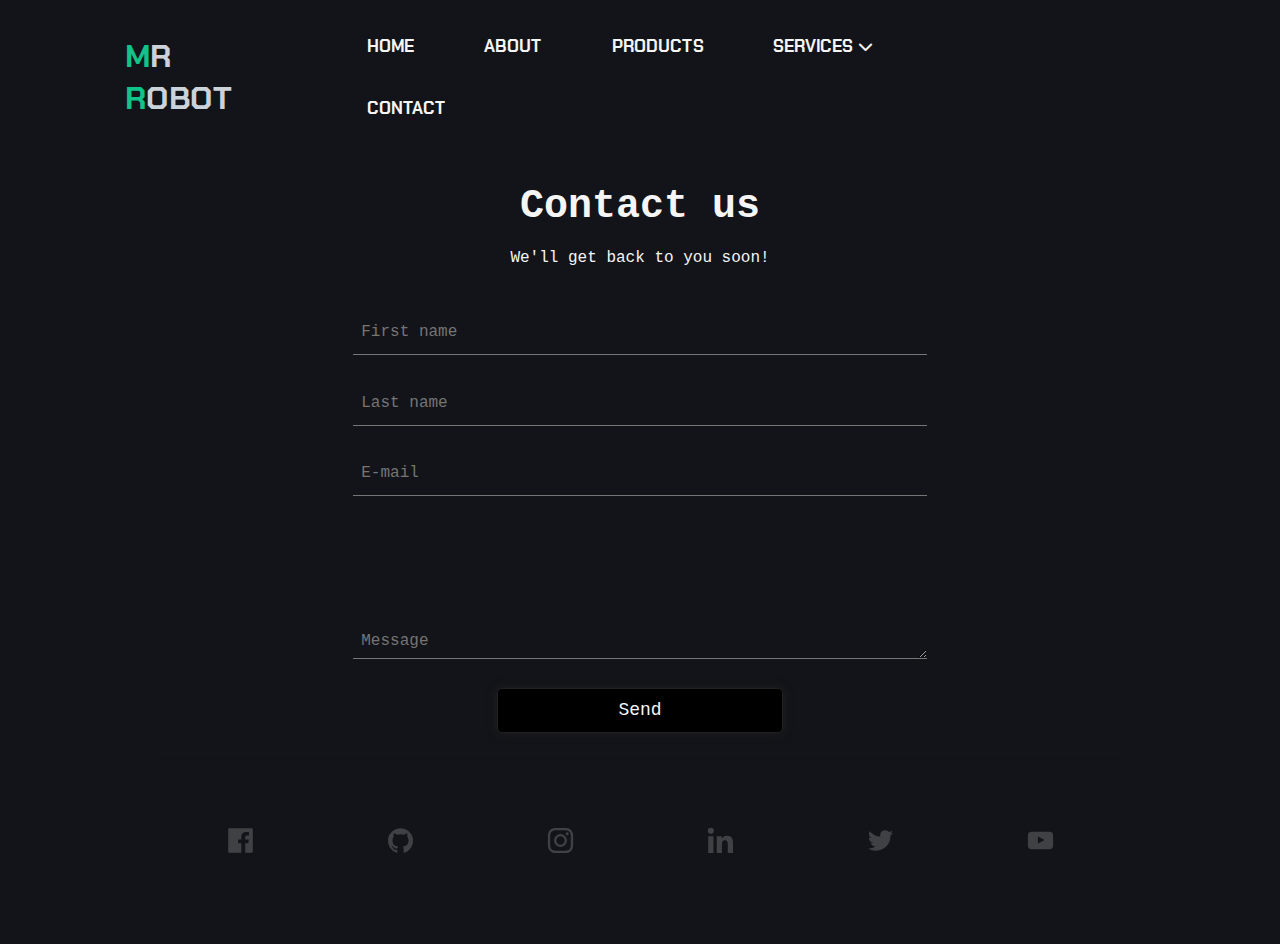
<file: contact.html>
<!DOCTYPE html>
<html>
    <head>
        <title>dark mood</title>
        <link rel="stylesheet" href="./public/sytle.css">
        <link rel="stylesheet" href="https://cdnjs.cloudflare.com/ajax/libs/font-awesome/6.4.2/css/all.min.css">
  
        <link rel="stylesheet" href="./public/contactform.css" />

        <link
        rel="stylesheet"
        href="https://fonts.googleapis.com/css2?family=Chakra Petch:ital,wght@0,300;0,500;0,600;0,700;1,300;1,400&display=swap"
      />
      <link
        rel="stylesheet"
        href="https://fonts.googleapis.com/css2?family=Chivo:wght@700&display=swap"
      />
    </head>
    <body>
<!-- Header -->

<section id="header">
  <body data-theme="light">
  <div class="header container"> 
    <div class="brand">
      <a href="#main1">
        <h1><span>M</span>R <span>R</span>obot</h1>
      </a>
    </div>
    <div class="menu-toggle">
      <div class="bar"></div>
      <div class="bar"></div>
      <div class="bar"></div>
    </div>
   
    
    <div class="nav-list">
      
      <ul>
        <li><a href="index.html#header" data-after="Home">Home</a></li>
        <li><a href="index.html#about" data-after="About">About</a></li>
        <li><a href="index.html#product" data-after="Skills">Products</a></li>
        <li class="sub-item">
          <a href="#servicez" data-after="Service">Services</a>
          <ul class="submenu">
            <li><a href="#servicez">Repair</a></li>
            <li><a href="#servicez">Cybersecurity</a></li>
            <li><a href="#servicez">Boosting</a></li>
            <li><a href="#servicez">Hacking</a></li>
            
            <!-- Add more submenu items here -->
          </ul>
        </li>

        
        <li><a href="#contact" data-after="Contact">Contact</a></li>
      </ul>
    </div>
  </div>

  <div class="right-side">
           
  </div>
</nav>

<main>
  <div class="title">Contact us</div>
  <div class="title-info">We'll get back to you soon!</div>

  <form action="" method="" class="form">
      <div class="input-group">
          <input type="text" name="first_name" id="first-name" placeholder="First name">
          <label for="first-name">First name</label>
      </div>
      
      <div class="input-group">
          <input type="text" name="last_name" id="last-name" placeholder="Last Name">
          <label for="last-name">Last name</label>
      </div>

      <div class="input-group">
          <input type="email" name="e-mail" id="e-mail" placeholder="E-mail">
          <label for="e-mail">E-mail</label>
      </div>

      <div class="textarea-group">
          <textarea name="message" id="message" rows="5" placeholder="Message"></textarea>
          <label for="message">Message</label>
      </div>

      <div class="button-div">
          <button type="submit">Send</button>
      </div>


  </form>

  
</main>

<footer>
  <a href="#" target="_blank"><img class="social-media-img" src="./static/social_media/facebook.svg" alt="Facebook"></a>
  <a href="#" target="_blank"><img class="social-media-img" src="./static/social_media/github.svg" alt="GitHub"></a>
  <a href="#" target="_blank"><img class="social-media-img" src="./static/social_media/instagram.svg" alt="Instagram"></a>

 

  <a href="#" target="_blank"><img class="social-media-img" src="./static/social_media/linkedin.svg" alt="LinkedIn"></a>
  <a href="#" target="_blank"><img class="social-media-img" src="./static/social_media/twitter.svg" alt="Twitter"></a>
  <a href="#" target="_blank"><img class="social-media-img" src="./static/social_media/youtube.svg" alt="YouTube"></a>

</footer>
</body>
</html>
</file>
<file: public/sytle.css>
@import url('https://fonts.googleapis.com/css2?family=Chakra+Petch:ital,wght@0,400;0,600;1,600&family=PT+Sans:wght@700&display=swap');
* {
  padding: 0;
  margin: 0;
  box-sizing: border-box;

}

li, a{
  font-family: "Chakra Petch", sans-serif;
  font-weight: 700;
  font-size: 17px;
  color: #edf0f1;
  text-decoration: none;
  scroll-behavior: smooth;
  cursor: pointer;
}


/*logo start*/
.brand h1 {
  font-size: 2rem;
  text-transform: uppercase;
  color: #cbd2da;


position: relative;
right: 80px;
}

.brand h1 span {
  color: #11c28a;
}

/*logo end*/

.header {
  display: flex;
  justify-content: space-between;
  align-items: center;
  padding: 15px 16%;
  background-color: #131419;
  position: sticky;
  top: 0;
  box-shadow: none;

  z-index: 100; /* Adjust the z-index as needed */
  
}


@keyframes swipeDown {
  0% {
    transform: translateY(-100%);
  }
  100% {
    transform: translateY(0);
  }
}

.swipe-down {
  animation: swipeDown 0.5s ease forwards;
}


.nav-list {
  list-style: none;
}

.nav-list li {
  display: inline-block;
  position: relative;
  font-weight: 300;
  
  text-transform: uppercase;
  padding-right: 60px;
  padding-top: 20px;
  padding-bottom: 20px;
  
}

.nav-list li a {
    transition: all 0.3s ease 0s;
  }
  
  .nav-list li a:hover {
    color: #11c28a;
  }

  .submenu {
    display: none;
    position: absolute;
    top: 100%;
    left: 0;
    background: #c0a17200;
    border: 3px solid #f5f3f0;
    padding: 5px;
    padding-right: 20px;
    opacity: 0;
    visibility: hidden;
    border-color: #ecf1f0;
  
    
  }
  
  
  
    
    /* to show the submenu in services */
    .sub-item:hover .submenu {
      display: block; 
      opacity: 1; 
      visibility: visible;
      font-size: 16px;
      line-height: 24px;
      font-family: "Chakra Petch", sans-serif;
      font-weight: 200;

      background-color: aliceblue;
      transform: scale(1.00);
      cursor: pointer;
      border-color: aliceblue;
      box-shadow: 0 0 6px #10c98e;
    }
  /* to edit the icion beside the services*/
  .sub-item > a::after {
      content: "\f078"; 
      font-family: "Font Awesome 5 Free"; 
      font-weight: 600; 
      position: relative; 
      left: 5px; 
      top: -3px; 
      top: 80%;
     
      font-size: 15px; 
      color: #f5efef;
      
  }
  
  /* to style the padding box */
  .submenu li {
      list-style: none;
      margin: 0;
      padding: 5px 20px;
      display: flex;
      align-items: center;
      position: relative;
      
  }
  
  /* to edit the text inside the box*/
  .submenu li a {
      color: #0f0f0f;
      text-decoration: none;
      display: flex;
   
text-align: left;

      font-size: 19px; 
      font-weight: 600;
      position: relative;

      
  }
  
  .submenu li:hover a {
      color: #11c28a;
      font-size: 20px; 
      border-color: #11c28a;
  }

  
@keyframes swipeDown {
  0% {
    transform: translateY(-100%);
  }
  100% {
    transform: translateY(0);
  }
}


@media (max-width: 768px){


  .brand{
   position: relative;
   top: -5px;
    margin-left: 30px;
  }
}
</file>
<file: public/contactform.css>
*{

    margin: 0;
    padding: 0;
    box-sizing: border-box;
}
main
{
    display: flex;
    flex-direction: column;
    align-items: center;
    justify-content: center;
    width: 80%;
    margin: auto;
    
}

body{
    background-color: #131419;
}

.title {
    font-size: 40px;
    font-weight: bold;
    position: relative;
    margin-top: 30px; /* Increase the margin-top value to move it down */
    margin-bottom: 20px;
    
}


.title-info
{
	padding-bottom: 2%;
}

.form
{
    
    display: flex;
    flex-direction: column;
    width: 60%;
    padding: 2%;
}

.input-group, .textarea-group
{
    padding: 1% 0;
}

input, textarea
{
    color: inherit;
    width: 100%;
    background-color: transparent;
    border: none;
    border-bottom: 1px solid #757575;
    padding: 1.5%;
    font-size: 20px;
}

input:focus, textarea:focus
{
    background-color: transparent;
    outline: transparent;
    border-bottom: 2px solid #69f0ae;
}

input::placeholder, textarea::placeholder
{
    color: transparent;
}

label
{
    color: #757575;
    position: relative;
    left: 0.5em;
    top: -2em;
	cursor: auto;
    transition: 0.3s ease all;
}

input:focus ~ label, input:not(:placeholder-shown) ~ label
{
    top: -6em;
    color: #69f0ae;
    font-size: 15px;
}

textarea:focus ~ label, textarea:not(:placeholder-shown) ~ label
{
    top: -12.5em;
    color: #69f0ae;
    font-size: 15px;
}

.button-div
{
    display: flex;
    justify-content: center;
}

button
{
    padding: 2%;
    width: 50%;
    border: 1px solid;
    border-color: #212121;
    border-radius: 5px;
    font-family: inherit;
    font-size: 18px;
    background-color: black;
    color: inherit;
    box-shadow: 0 0 10px #212121;
}

button:hover
{
    background-color: #424242;
    color: #69f0ae;
    cursor: pointer;
}


/* Media queries */





@media screen and (max-width: 500px)
{
	.title
	{
		font-size: 40px;
		padding-top: 6%;
	}

	.title-info
	{
		font-size: 13px;
	}
	
	.form
	{
		padding: 6% 4%;
		padding-top: 15%;
	}

	.input-group, .textarea-group
    {
		padding: 3% 0;
	}
	
	input, textarea
	{
		font-size: 15px;
	}

	input:focus ~ label, input:not(:placeholder-shown) ~ label
	{
		top: -3.5em;
		left: 0.1em;
	}
	
	textarea:focus ~ label, textarea:not(:placeholder-shown) ~ label
	{
		top: -8.5em;
		left: 0.2em;
    }
    
    button
    {
        font-size: 15px;
    }
}

footer
{
    display: flex;
    justify-content: space-around;
    align-items: center;
    height: 20vh;
    width: 75%;
    margin: auto;
    opacity: 0.2;
    border-top: 1px solid #212121;
}

footer:hover
{
    animation: fade 0.3s ease;
    opacity: 0.9;
}

.social-media-img
{
    height: 5vh;
}

.codecell-img
{
    height: 10vh;
}

@keyframes fade
{
    0%
    {
        opacity: 0.2;
    }

    100%
    {
        opacity: 0.9;
    }
}



*
{
    margin: 0;
    padding: 0;
    box-sizing: border-box;
}

body
{

    font-family: 'Overpass Mono', monospace;
    color: #f5f5f5;
}

a
{
    text-decoration: none;
    color: #f5f5f5;
}

a:hover
{
    color: #69f0ae;
}

.hide
{
    display: none;
}
</file>
